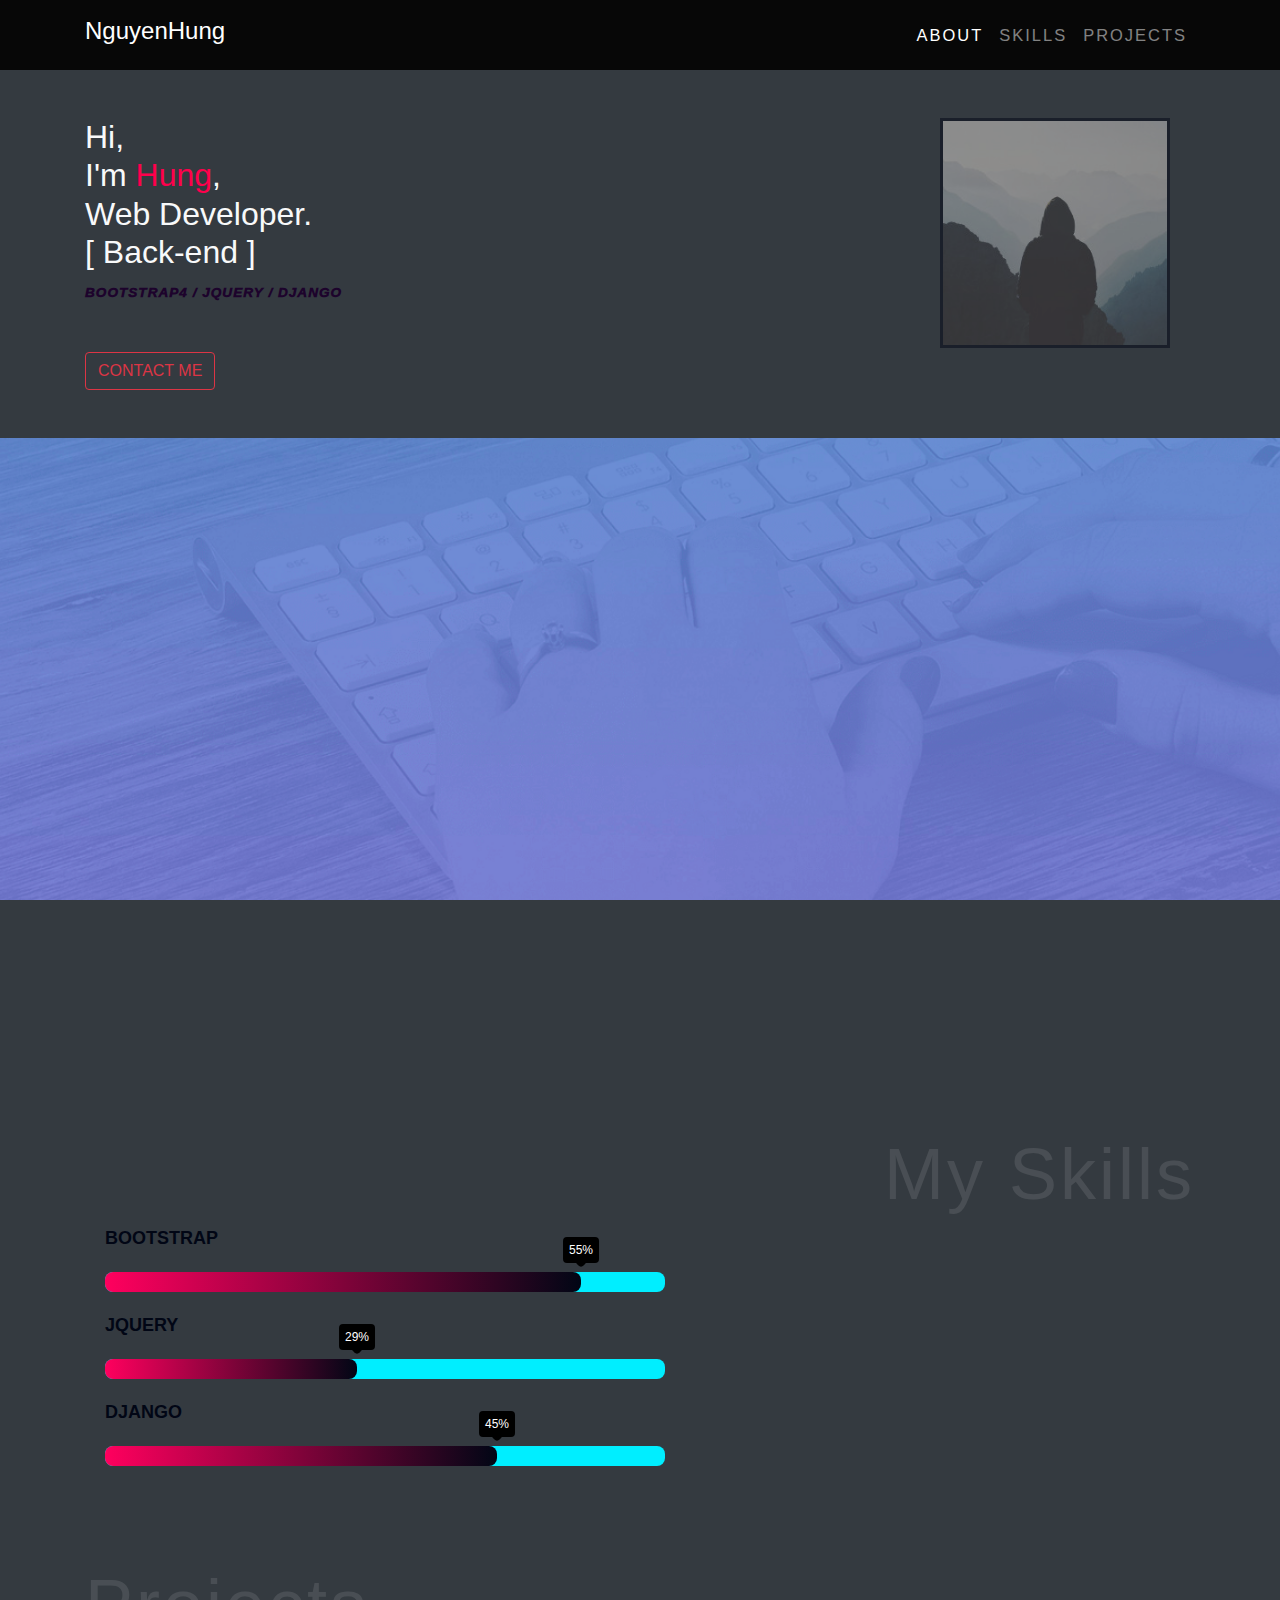
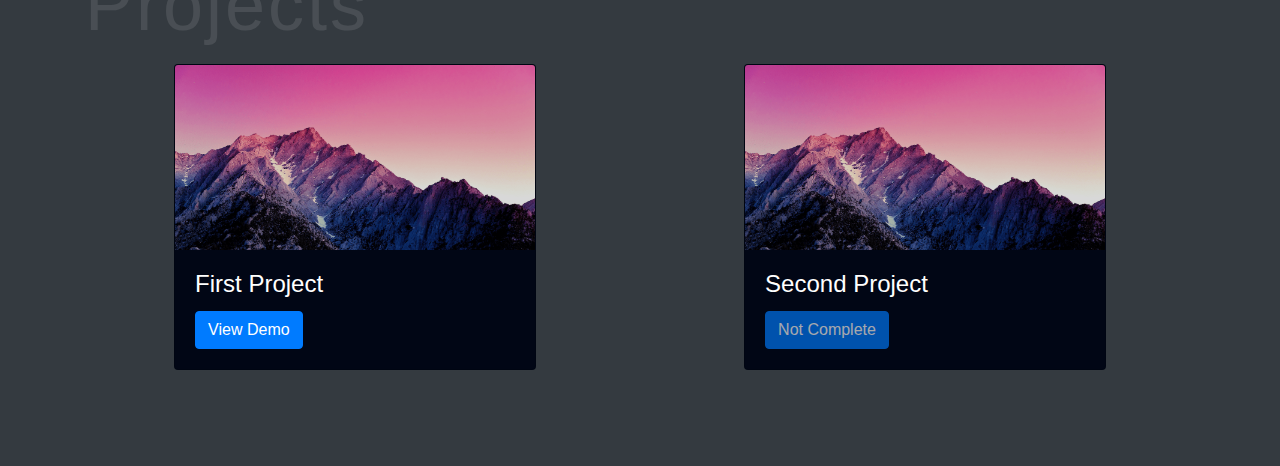
<file: base.html>
<!DOCTYPE html>
<html>
    <meta charset="utf-8">
    <meta name="viewport" content="width=device-width, initial-scale=1, shrink-to-fit=no">
    <link rel="stylesheet" href="https://maxcdn.bootstrapcdn.com/bootstrap/4.5.0/css/bootstrap.min.css">
    <script src="https://ajax.googleapis.com/ajax/libs/jquery/3.5.1/jquery.min.js"></script>
    <script src="https://cdnjs.cloudflare.com/ajax/libs/popper.js/1.16.0/umd/popper.min.js"></script>
    <script src="https://maxcdn.bootstrapcdn.com/bootstrap/4.5.0/js/bootstrap.min.js"></script>
    <style>
        nav {
            background-color: rgb(7, 7, 7);
        }
        .nav-link {
            font-size: 103%;
            letter-spacing: 2px;
            text-transform: uppercase;
        }
        .about span {
            color: rgb(255, 0, 76);
        }
        .about i {
            font-size: 85%;
            color: rgb(29, 3, 44);
            text-transform: uppercase;
            letter-spacing: 1px;
            font-weight: 1000;
        }
        .about img {
            width: 230px;
            opacity: 0.5;
            border: 3px solid #010615;
            transition: 0.3s;
        }
        .about img:hover {
            border-left: 5px solid #310019;
            border-bottom: 5px solid #310019;
            border-top: 5px solid #0f002b;
            border-right: 5px solid #0f002b;
            opacity: 1;
        }
        .skill {
            width: 100%;
            max-width:  600px;
            padding: 0 20px;
            clear: both;
        }
        .skills {
            padding-top: 75px;
        }
        .skills h2,#project h2 {
            font-size: 450%;
            z-index: -1;
            opacity: 0.1;
            letter-spacing: 3px;
        }
        .skills h2 {
            float: right;            
        }
        .skill-name {
            width: 20%;
            font-size: 18px;
            font-weight: 700;
            text-transform: uppercase;
            margin: 20px 0;
            color: #010615;
        }
        .skill-name:hover {
            border-bottom: 1px solid rgb(29, 4, 20);
        }
        .skill-bar {
            height: 20px;
            background-color: #00eeff;
            border-radius: 8px;
        }
        .skill-per {
            height: 20px;
            border-radius: 8px;
            background: linear-gradient(to left,#010615,#ff005e);
            width: 0;
            transition: 2s linear;
            position: relative;
        }
        .skill-per::before {
            content: attr(per);
            position: absolute;
            padding: 4px 6px;
            background-color: #000;
            color: #fff;
            font-size: 12px;
            border-radius: 4px;
            top: -35px;
            right: 0;
            transform: translateX(50%);
        }
        .skill-per::after {
            content: '';
            position: absolute;
            background-color: #000;
            color: #fff;
            width: 10px;
            height: 10px;
            border-radius: 4px;
            top: -16px;
            right: 0;
            transform: translateX(50%) rotate(45deg);
        }
        .card {
            width: 67%;
            background-color: #010615;
        }
        .img {
            max-width: 100%;
            height: 570px;
            background-image: url("./image/mac.png");
            background-size: cover;
            background-attachment: fixed;
        }
    </style>
</head>
<body id="top" class="bg-dark" data-spy="scroll" data-target=".navbar" data-offset="50">
    <!--Header-->
    <nav class="navbar navbar-expand-lg navbar-dark sticky-top">
        <div class="container">
            <h4 style="font-size: 150%;" class="navbar-brand">NguyenHung</h4>
            <button class="navbar-toggler" type="button" data-toggle="collapse" data-target="#navbarNavAltMarkup" aria-controls="navbarNavAltMarkup" aria-expanded="false" aria-label="Toggle navigation">
                <span class="navbar-toggler-icon"></span>
            </button>
            <div class="collapse navbar-collapse" id="navbarNavAltMarkup">
                <div class="navbar-nav ml-auto">
                    <a class="nav-item nav-link active" href="#top">About</a>
                    <a class="nav-item nav-link" href="#skills">Skills</a>
                    <a class="nav-item nav-link" href="#project">Projects</a>
                </div>
            </div>
        </div>
    </nav>

    <!--About-->
    <div class="about mb-5">
        <div class="container">
        <div class="row">
            <div class="col-xl-9 col-md-8 text-light mt-5">
                <h2>Hi,<br>I'm <span>Hung</span>,<br>Web Developer.<br>[ Back-end ]</h2>
                <i>Bootstrap4 / Jquery / Django</i><br>
                <a class="btn btn-outline-danger mt-5" href="https://www.facebook.com/nth2066">CONTACT ME</a>
            </div>
            <div class="col-xl-3 col-md-4 mt-5">
                <img class="" src="./image/default.jpg">
            </div>
        </div>
        </div>
    </div>
    
    <div class="img"></div>

    <!--Skills-->
    <div id="skills" class="skills container mt-5 pb-5 text-white">
        <h2>My Skills</h2>
        <div class="skill">
            <div class="skill-name">Bootstrap</div>
            <div class="skill-bar">
                <div class="skill-per" per="85"></div>
            </div>
        </div>

        <div class="skill">
            <div class="skill-name">Jquery</div>
            <div class="skill-bar">
                <div class="skill-per" per="45"></div>
            </div>
        </div>

        <div class="skill">
            <div class="skill-name">Django</div>
            <div class="skill-bar">
                <div class="skill-per" per="70"></div>
            </div>
        </div>
    </div>

    <!--Projects-->
    <div id="project" class="container mt-5 pb-5 text-white">
        <h2>Projects</h2>
        <div class="row mt-3">
            <div class="col-md-6 col-xs-12 d-flex justify-content-center pb-5">
                <div class="card text-white">
                  <img class="card-img-top" src="./image/background.png">
                  <div class="card-body">
                    <h4 class="card-title">First Project</h4>
                    <a class="btn btn-primary" href="">View Demo</a>
                  </div>
                </div>
            </div>
            <div class="col-md-6 col-xs-12 d-flex justify-content-center pb-5">
                <div class="card text-white">
                    <img class="card-img-top" src="./image/background.png">
                    <div class="card-body">
                    <h4 class="card-title">Second Project</h4>
                    <a class="btn btn-primary disabled" href="">Not Complete</a>
                    </div>
                </div>
            </div>
        </div>
    </div>
    
    <script>
        $(".skill-per").each(function(){
            var $this = $(this);
            var per = $this.attr('per');
            $this.css("width",per+'%');
            $({animatedValue:0}).animate({animatedValue:per},{
                duration:1200,
                step:function (){
                    $this.attr('per',Math.floor(this.animatedValue) + '%');
                },
                complete: function(){
                    $this.attr('per',Math.floor(this.animatedValue) + '%');
                }
            });
        });
    </script>
</body>
</html>
</file>
